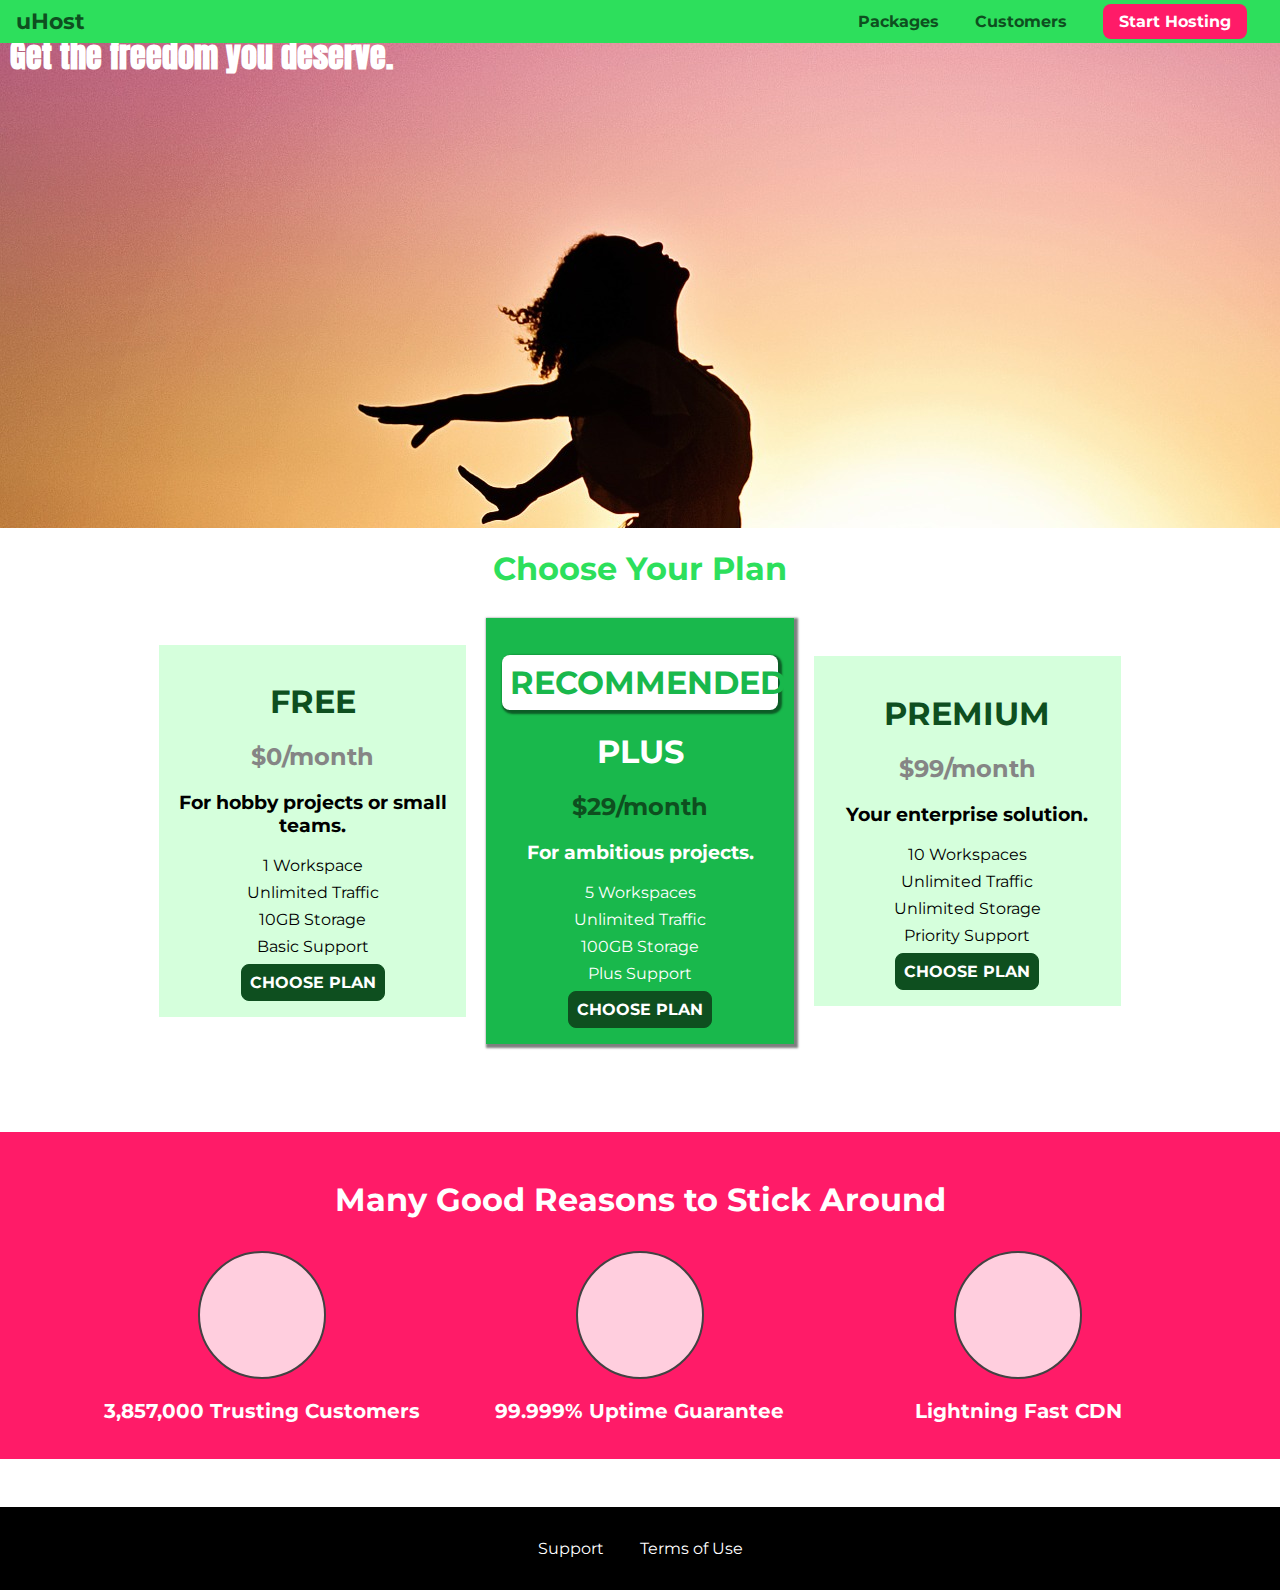
<file: index.html>
<!DOCTYPE html>
<html lang="en">

<head>
    <meta charset="UTF-8">
    <meta http-equiv="X-UA-Compatible" content="ie=edge">
    <title>uHost</title>
    <link rel="shortcut icon" href="favicon.png">
    <link href="https://fonts.googleapis.com/css?family=Anton" rel="stylesheet">
    <link href="https://fonts.googleapis.com/css?family=Montserrat:400,700" rel="stylesheet">
    <link rel="stylesheet" href="shared.css">
    <link rel="stylesheet" href="main.css">
</head>

<body>
    <div class="background"></div>
    <header class="main-header">
        <div>
            <a href="index.html" class="main-header__brand">
                uHost
            </a>
        </div>
        <nav class="main-nav">
            <ul class="main-nav__items">
                <li class="main-nav__item">
                    <a href="packages/index.html">Packages</a>
                </li>
                <li class="main-nav__item">
                    <a href="customers/index.html">Customers</a>
                </li>
                <li class="main-nav__item main-nav__item--cta">
                    <a href="start-hosting/index.html">Start Hosting</a>
                </li>
            </ul>
        </nav>
    </header>
    <main>
        <section id="product-overview">
            <h1>Get the freedom you deserve.</h1>
        </section>
        <section id="plans">
            <h1 class="section-title">Choose Your Plan</h1>
            <div class="plan__list">
                <article class="plan">
                    <h1 class="plan__title">FREE</h1>
                    <h2 class="plan__price">$0/month</h2>
                    <h3>For hobby projects or small teams.</h3>
                    <ul class="plan__features">
                        <li class="plan__feature">1 Workspace</li>
                        <li class="plan__feature">Unlimited Traffic</li>
                        <li class="plan__feature">10GB Storage</li>
                        <li class="plan__feature">Basic Support</li>
                    </ul>
                    <div>
                        <button class="button">CHOOSE PLAN</button>
                    </div>
                </article>
                <article class="plan plan--highlighted">
                    <h1 class="plan__annotation">RECOMMENDED</h1>
                    <h1 class="plan__title">PLUS</h1>
                    <h2 class="plan__price">$29/month</h2>
                    <h3>For ambitious projects.</h3>
                    <ul class="plan__features">
                        <li class="plan__feature">5 Workspaces</li>
                        <li class="plan__feature">Unlimited Traffic</li>
                        <li class="plan__feature">100GB Storage</li>
                        <li class="plan__feature">Plus Support</li>
                    </ul>
                    <div>
                        <button class="button">CHOOSE PLAN</button>
                    </div>
                </article>
                <article class="plan">
                    <h1 class="plan__title">PREMIUM</h1>
                    <h2 class="plan__price">$99/month</h2>
                    <h3>Your enterprise solution.</h3>
                    <ul class="plan__features">
                        <li class="plan__feature">10 Workspaces</li>
                        <li class="plan__feature">Unlimited Traffic</li>
                        <li class="plan__feature">Unlimited Storage</li>
                        <li class="plan__feature">Priority Support</li>
                    </ul>
                    <div>
                        <button class="button">CHOOSE PLAN</button>
                    </div>
                </article>
            </div>
        </section>
        <section id="key-features">
            <h1 class="section-title">Many Good Reasons to Stick Around</h1>
            <ul class="key-feature__list">
                <li class="key-feature">
                    <div class="key-feature__image">

                    </div>
                    <p class="key-feature__description">3,857,000 Trusting Customers</p>
                </li>
                <li class="key-feature">
                    <div class="key-feature__image">

                    </div>
                    <p class="key-feature__description">99.999% Uptime Guarantee</p>
                </li>
                <li class="key-feature">
                    <div class="key-feature__image">

                    </div>
                    <p class="key-feature__description">Lightning Fast CDN</p>
                </li>
            </ul>
        </section>
    </main>
    <footer class="main-footer">
        <nav>
            <ul class="main-footer__links">
                <li class="main-footer__link">
                    <a href="#">Support</a>
                </li>
                <li class="main-footer__link">
                    <a href="#">Terms of Use</a>
                </li>
            </ul>
        </nav>
    </footer>
</body>

</html>
</file>
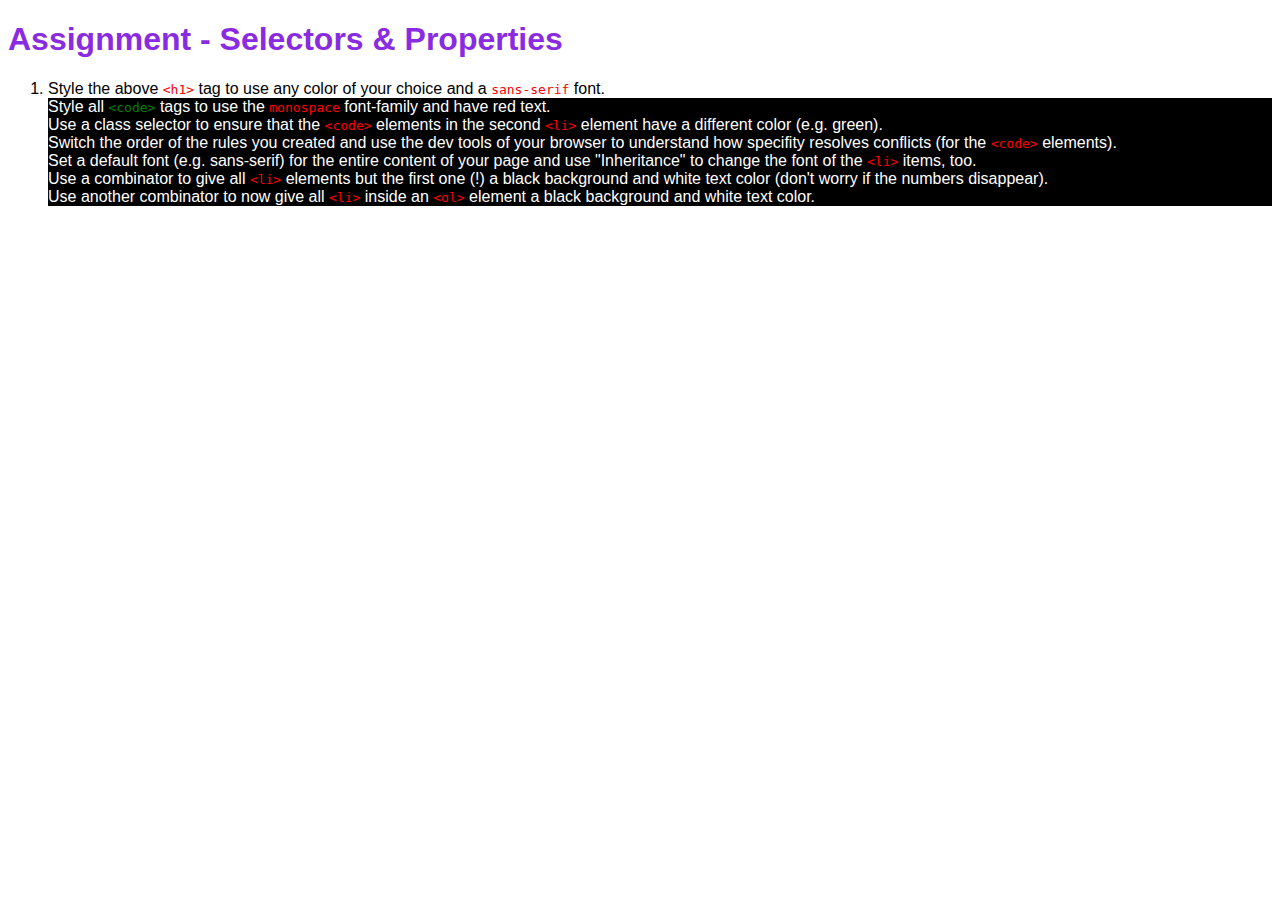
<file: Assignment/index.html>
<!DOCTYPE html>
<html lang="en">
<head>
    <meta charset="UTF-8">
    <meta name="viewport" content="width=device-width, initial-scale=1.0">
    <meta http-equiv="X-UA-Compatible" content="ie=edge">
    <title>CSS Course</title>
    <link rel="stylesheet" href="main.css">
</head>
<body>
    <h1 id="assignment-instructions">Assignment - Selectors &amp; Properties</h1>
    <ol>
        <li>Style the above <code>&lt;h1&gt;</code> tag to use any color of your choice and a <code>sans-serif</code> font.</li>
        <li>Style all <code class="second-code">&lt;code&gt;</code> tags to use the <code>monospace</code> font-family and have red text.</li>
        <li>Use a class selector to ensure that the <code>&lt;code&gt;</code> elements in the second <code>&lt;li&gt;</code> element have a different color (e.g. green).</li>
        <li>Switch the order of the rules you created and use the dev tools of your browser to understand how specifity resolves conflicts (for the <code>&lt;code&gt;</code> elements).</li>
        <li>Set a default font (e.g. sans-serif) for the entire content of your page and use "Inheritance" to change the font of the <code>&lt;li&gt;</code> items, too.</li>
        <li>Use a combinator to give all <code>&lt;li&gt;</code> elements but the first one (!) a black background and white text color (don't worry if the numbers disappear).</li>
        <li>Use another combinator to now give all <code>&lt;li&gt;</code> inside an <code>&lt;ol&gt;</code> element a black background and white text color.</li>
    </ol>
</body>
</html>
</file>
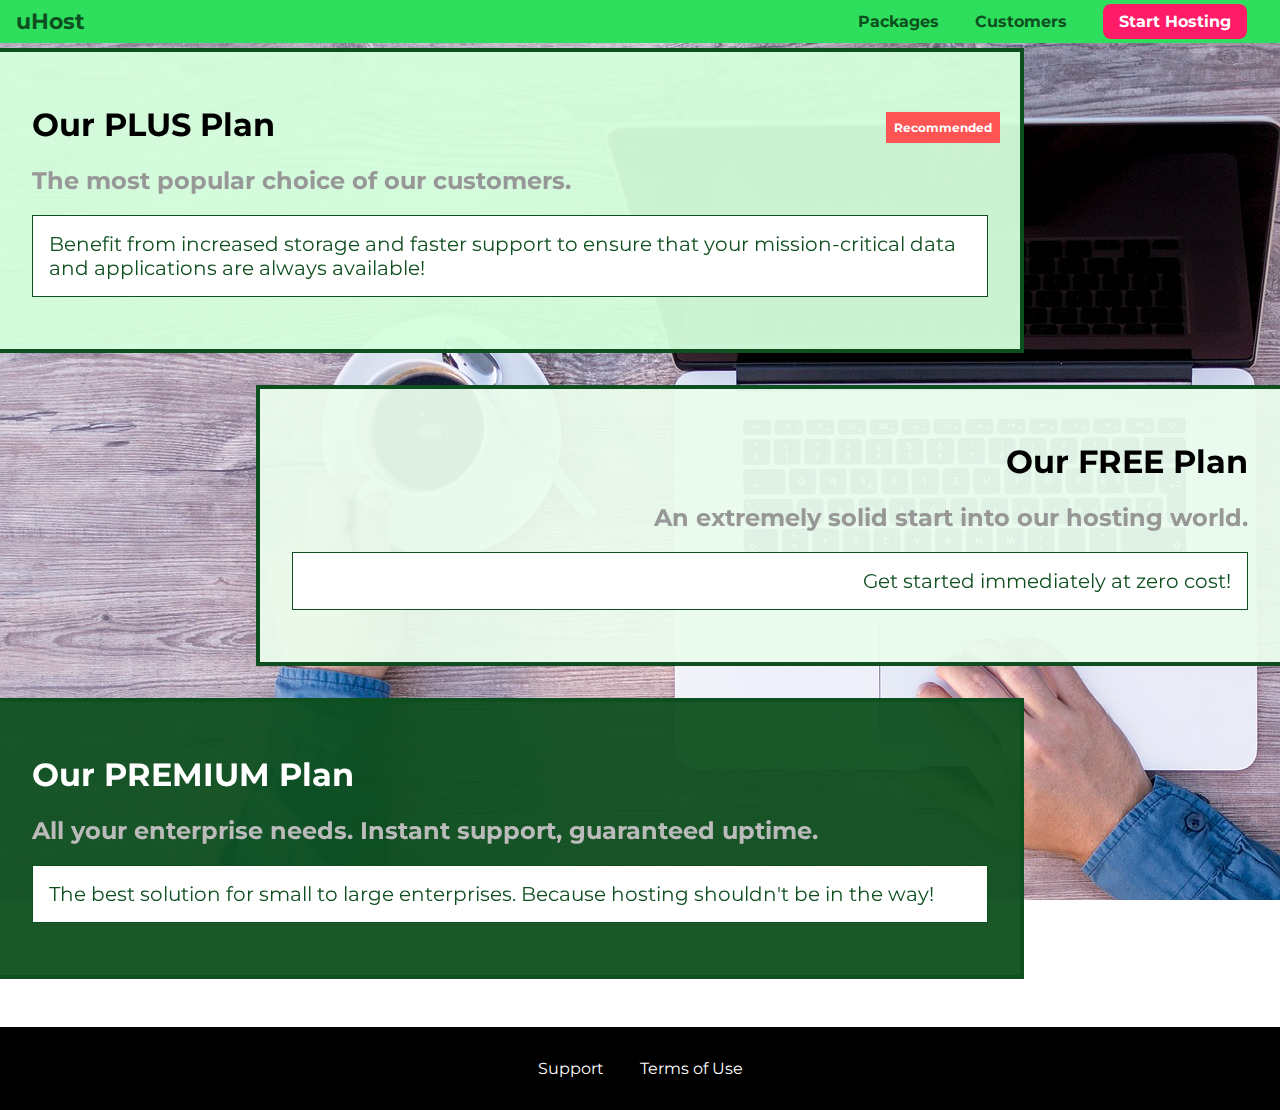
<file: packages/index.html>
<!DOCTYPE html>
<html lang="en">

<head>
    <meta charset="UTF-8">
    <meta http-equiv="X-UA-Compatible" content="ie=edge">
    <title>uHost</title>
    <link rel="shortcut icon" href="favicon.png">
    <link href="https://fonts.googleapis.com/css?family=Montserrat:400,700" rel="stylesheet">
    <link rel="stylesheet" href="../shared.css">
    <link rel="stylesheet" href="packages.css">
</head>

<body>
    <div class="background"></div>
    <header class="main-header">
        <div>
            <a href="../index.html" class="main-header__brand">
                uHost
            </a>
        </div>
        <nav class="main-nav">
            <ul class="main-nav__items">
                <li class="main-nav__item">
                    <a href="index.html">Packages</a>
                </li>
                <li class="main-nav__item">
                    <a href="../customers/index.html">Customers</a>
                </li>
                <li class="main-nav__item main-nav__item--cta">
                    <a href="../start-hosting/index.html">Start Hosting</a>
                </li>
            </ul>
        </nav>
    </header>
    <main>
        <section class="package" id="plus">
            <a href="#">
                <h1 class="package__title">Our PLUS Plan</h1>
                <h2 class="package__badge">Recommended</h2>
                <h2 class="package__subtitle">The most popular choice of our customers.</h2>
                <p class="package__info">Benefit from increased storage and faster support to ensure that your mission-critical data and applications
                    are always available!</p>
            </a>
        </section>
        <section class="package" id="free">
            <a href="#">
                <h1 class="package__title">Our FREE Plan</h1>
                <h2 class="package__subtitle">An extremely solid start into our hosting world.</h2>
                <p class="package__info">Get started immediately at zero cost!</p>
            </a>
        </section>
        <div class="clearfix"></div>
        <section class="package" id="premium">
            <a href="#">
                <h1 class="package__title">Our PREMIUM Plan</h1>
                <h2 class="package__subtitle">All your enterprise needs. Instant support, guaranteed uptime. </h2>
                <p class="package__info">The best solution for small to large enterprises. Because hosting shouldn't be in the way!</p>
            </a>
        </section>
    </main>
    <footer class="main-footer">
        <nav>
            <ul class="main-footer__links">
                <li class="main-footer__link">
                    <a href="#">Support</a>
                </li>
                <li class="main-footer__link">
                    <a href="#">Terms of Use</a>
                </li>
            </ul>
        </nav>
    </footer>
</body>

</html>
</file>
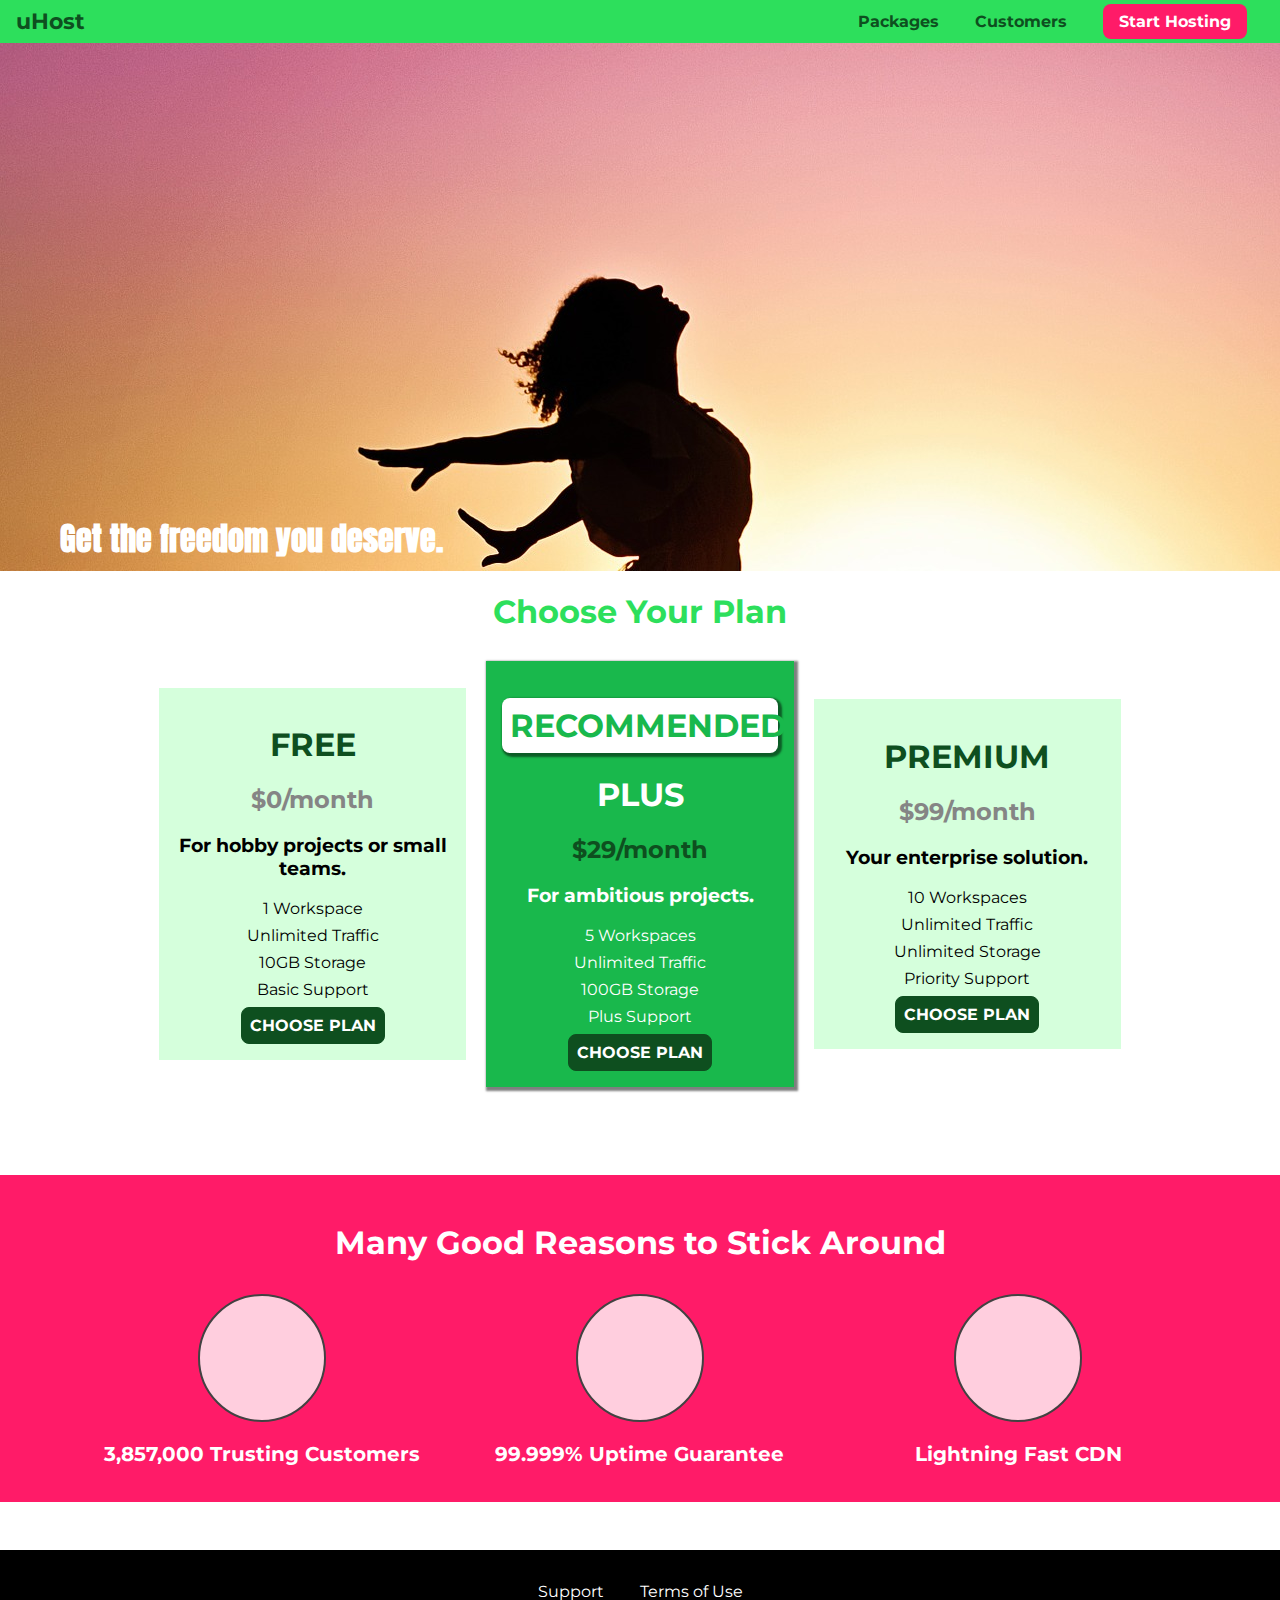
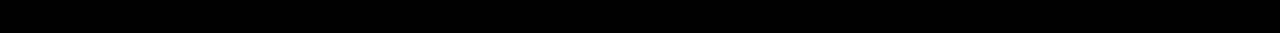
<file: Assignment/Assignment 3/index.html>
<!DOCTYPE html>
<html lang="en">

<head>
    <meta charset="UTF-8">
    <meta http-equiv="X-UA-Compatible" content="ie=edge">
    <title>uHost</title>
    <link rel="shortcut icon" href="favicon.png">
    <link href="https://fonts.googleapis.com/css?family=Anton" rel="stylesheet">
    <link href="https://fonts.googleapis.com/css?family=Montserrat:400,700" rel="stylesheet">
    <link rel="stylesheet" href="shared.css">
    <link rel="stylesheet" href="main.css">
</head>

<body>
    <header class="main-header">
        <div>
            <a href="index.html" class="main-header__brand">
                uHost
            </a>
        </div>
        <nav class="main-nav">
            <ul class="main-nav__items">
                <li class="main-nav__item">
                    <a href="packages/index.html">Packages</a>
                </li>
                <li class="main-nav__item">
                    <a href="customers/index.html">Customers</a>
                </li>
                <li class="main-nav__item main-nav__item--cta">
                    <a href="start-hosting/index.html">Start Hosting</a>
                </li>
            </ul>
        </nav>
    </header>
    <main>
        <section id="product-overview">
            <h1>Get the freedom you deserve.</h1>
        </section>
        <section id="plans">
            <h1 class="section-title">Choose Your Plan</h1>
            <div class="plan__list">
                <article class="plan">
                    <h1 class="plan__title">FREE</h1>
                    <h2 class="plan__price">$0/month</h2>
                    <h3>For hobby projects or small teams.</h3>
                    <ul class="plan__features">
                        <li class="plan__feature">1 Workspace</li>
                        <li class="plan__feature">Unlimited Traffic</li>
                        <li class="plan__feature">10GB Storage</li>
                        <li class="plan__feature">Basic Support</li>
                    </ul>
                    <div>
                        <button class="button">CHOOSE PLAN</button>
                    </div>
                </article>
                <article class="plan plan--highlighted">
                    <h1 class="plan__annotation">RECOMMENDED</h1>
                    <h1 class="plan__title">PLUS</h1>
                    <h2 class="plan__price">$29/month</h2>
                    <h3>For ambitious projects.</h3>
                    <ul class="plan__features">
                        <li class="plan__feature">5 Workspaces</li>
                        <li class="plan__feature">Unlimited Traffic</li>
                        <li class="plan__feature">100GB Storage</li>
                        <li class="plan__feature">Plus Support</li>
                    </ul>
                    <div>
                        <button class="button">CHOOSE PLAN</button>
                    </div>
                </article>
                <article class="plan">
                    <h1 class="plan__title">PREMIUM</h1>
                    <h2 class="plan__price">$99/month</h2>
                    <h3>Your enterprise solution.</h3>
                    <ul class="plan__features">
                        <li class="plan__feature">10 Workspaces</li>
                        <li class="plan__feature">Unlimited Traffic</li>
                        <li class="plan__feature">Unlimited Storage</li>
                        <li class="plan__feature">Priority Support</li>
                    </ul>
                    <div>
                        <button class="button">CHOOSE PLAN</button>
                    </div>
                </article>
            </div>
        </section>
        <section id="key-features">
            <h1 class="section-title">Many Good Reasons to Stick Around</h1>
            <ul class="key-feature__list">
                <li class="key-feature">
                    <div class="key-feature__image">

                    </div>
                    <p class="key-feature__description">3,857,000 Trusting Customers</p>
                </li>
                <li class="key-feature">
                    <div class="key-feature__image">

                    </div>
                    <p class="key-feature__description">99.999% Uptime Guarantee</p>
                </li>
                <li class="key-feature">
                    <div class="key-feature__image">

                    </div>
                    <p class="key-feature__description">Lightning Fast CDN</p>
                </li>
            </ul>
        </section>
    </main>
    <footer class="main-footer">
        <nav>
            <ul class="main-footer__links">
                <li class="main-footer__link">
                    <a href="#">Support</a>
                </li>
                <li class="main-footer__link">
                    <a href="#">Terms of Use</a>
                </li>
            </ul>
        </nav>
    </footer>
</body>

</html>
</file>
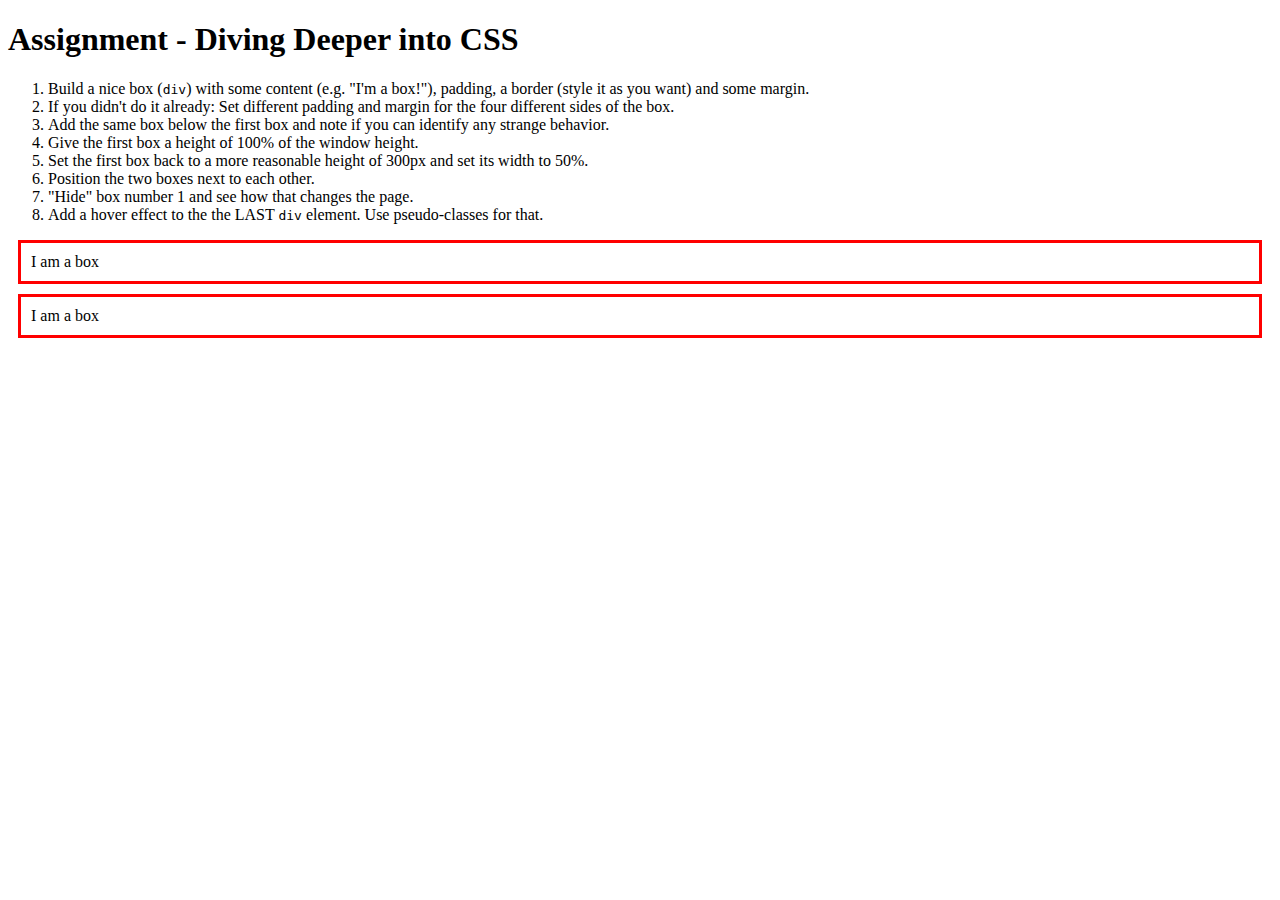
<file: Assignment/Assignment2/index.html>
<!DOCTYPE html>
<html lang="en">
<head>
    <meta charset="UTF-8">
    <meta name="viewport" content="width=device-width, initial-scale=1.0">
    <meta http-equiv="X-UA-Compatible" content="ie=edge">
    <title>CSS Course</title>
    <link rel="stylesheet" href="main.css">
</head>
<body>
    <h1>Assignment - Diving Deeper into CSS</h1>
    <ol>
        <li>Build a nice box (<code>div</code>) with some content (e.g. "I'm a box!"), padding, a border (style it as you want) and some margin.</li>
        <li>If you didn't do it already: Set different padding and margin for the four different sides of the box.</li>
        <li>Add the same box below the first box and note if you can identify any strange behavior.</li>
        <li>Give the first box a height of 100% of the window height.</li>
        <li>Set the first box back to a more reasonable height of 300px and set its width to 50%.</li>
        <li>Position the two boxes next to each other.</li>
        <li>"Hide" box number 1 and see how that changes the page.</li>
        <li>Add a hover effect to the the LAST <code>div</code> element. Use pseudo-classes for that.</li>
    </ol>
    <div class="box" id="first-box">
        I am a box
    </div>
    <div class="box">
        I am a box
    </div>
</body>
</html>
</file>
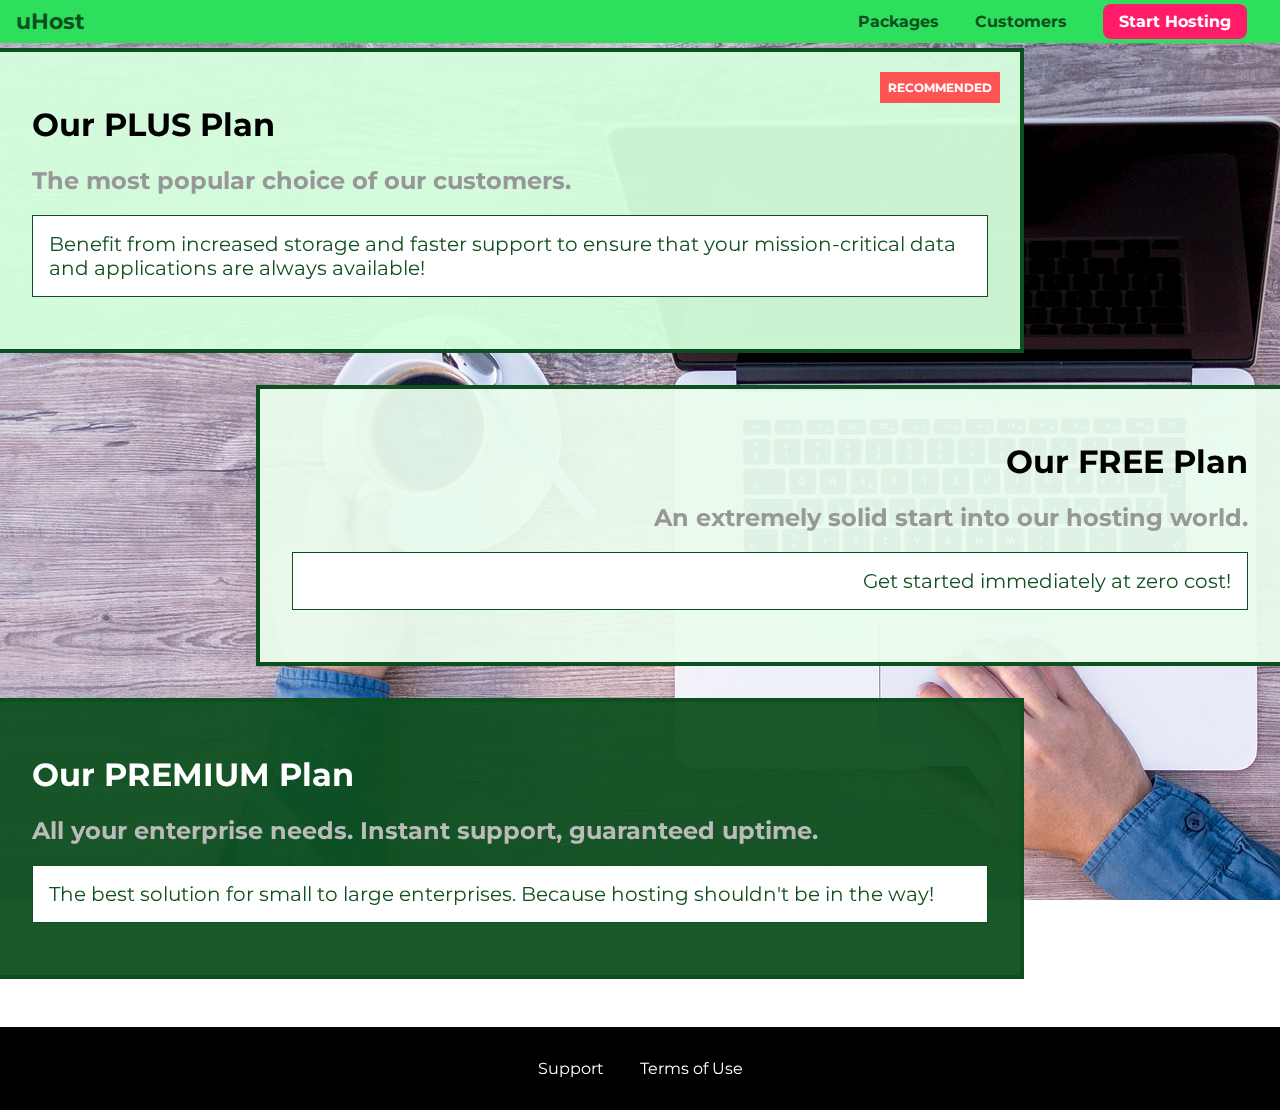
<file: Assignment/Assignment 3/packages/index.html>
<!DOCTYPE html>
<html lang="en">

<head>
    <meta charset="UTF-8">
    <meta http-equiv="X-UA-Compatible" content="ie=edge">
    <title>uHost</title>
    <link rel="shortcut icon" href="favicon.png">
    <link href="https://fonts.googleapis.com/css?family=Montserrat:400,700" rel="stylesheet">
    <link rel="stylesheet" href="../shared.css">
    <link rel="stylesheet" href="packages.css">
</head>

<body>
    <div class="background"></div>
    <header class="main-header">
        <div>
            <a href="../index.html" class="main-header__brand">
                uHost
            </a>
        </div>
        <nav class="main-nav">
            <ul class="main-nav__items">
                <li class="main-nav__item">
                    <a href="index.html">Packages</a>
                </li>
                <li class="main-nav__item">
                    <a href="../customers/index.html">Customers</a>
                </li>
                <li class="main-nav__item main-nav__item--cta">
                    <a href="../start-hosting/index.html">Start Hosting</a>
                </li>
            </ul>
        </nav>
    </header>
    <main>
        <section class="package" id="plus">
            <a href="#">
                <h1 class="package__title">Our PLUS Plan</h1>
                <h2 class="package__badge">RECOMMENDED</h2>
                <h2 class="package__subtitle">The most popular choice of our customers.</h2>
                <p class="package__info">Benefit from increased storage and faster support to ensure that your mission-critical data and applications
                    are always available!</p>
            </a>
        </section>
        <section class="package" id="free">
            <a href="#">
                <h1 class="package__title">Our FREE Plan</h1>
                <h2 class="package__subtitle">An extremely solid start into our hosting world.</h2>
                <p class="package__info">Get started immediately at zero cost!</p>
            </a>
        </section>
        <div class="clearfix"></div>
        <section class="package" id="premium">
            <a href="#">
                <h1 class="package__title">Our PREMIUM Plan</h1>
                <h2 class="package__subtitle">All your enterprise needs. Instant support, guaranteed uptime. </h2>
                <p class="package__info">The best solution for small to large enterprises. Because hosting shouldn't be in the way!</p>
            </a>
        </section>
    </main>
    <footer class="main-footer">
        <nav>
            <ul class="main-footer__links">
                <li class="main-footer__link">
                    <a href="#">Support</a>
                </li>
                <li class="main-footer__link">
                    <a href="#">Terms of Use</a>
                </li>
            </ul>
        </nav>
    </footer>
</body>

</html>
</file>
<file: shared.css>
* {
    box-sizing: border-box;
}

body {
    font-family: 'Montserrat', sans-serif;
    margin: 0;
}

.main-header {
    width: 100%;
    position: fixed;
    top: 0;
    left: 0;
    background: #2ddf5c;
    padding: 8px 16px;
}

.main-header > div {
    display: inline-block;
    vertical-align: middle;
}

.main-header__brand {
    color: #0e4f1f;
    text-decoration: none;
    font-weight: bold;
    font-size: 22px;
}

.main-nav {
    display: inline-block;
    text-align: right;
    width: calc(100% - 74px);
    vertical-align: middle;
}

.main-nav__items {
    margin: 0;
    padding: 0;
    list-style: none;
}

.main-nav__item {
    display: inline-block;
    margin: 0 16px;
}

.main-nav__item a {
    text-decoration: none;
    color: #0e4f1f;
    font-weight: bold;
    padding: 3px 0;
}

.main-nav__item a:hover,
.main-nav__item a:active {
    color: white;
    border-bottom: 5px solid white;
}

.main-nav__item--cta a {
    color: white;
    background: #ff1b68;
    padding: 8px 16px;
    border-radius: 8px;
}

.main-nav__item--cta a:hover,
.main-nav__item--cta a:active {
    color: #ff1b68;
    background: white;
    border: none;
}

.main-footer {
    background: black;
    padding: 32px;
    margin-top: 48px;
}

.main-footer__links {
    list-style: none;
    margin: 0;
    padding: 0;
    text-align: center;
}

.main-footer__link {
    display: inline-block;
    margin: 0 16px;
}

.main-footer__link a {
    color: white;
    text-decoration: none;
}

.main-footer__link a:hover,
.main-footer__link a:active {
    color: #ccc;
}

.button {
    background: #0e4f1f;
    color: white;
    font: inherit;
    border: 1.5px solid #0e4f1f;
    padding: 8px;
    border-radius: 8px;
    font-weight: bold;
    cursor: pointer;
}

.button:hover,
.button:active {
    background: white;
    color: #0e4f1f;
}

.button:focus {
    outline: none;
}
</file>
<file: main.css>
#product-overview {
    background: url("freedom.jpg");
    width: 100%;
    height: 528px;
    padding: 10px;   
}

.section-title {
    color: #2ddf5c;
    text-align: center;
}

#product-overview h1 {
    color: white;
    font-family: 'Anton', sans-serif;
}

.plan__list {
    width: 80%;
    margin: auto;
    text-align: center;
}

.plan {
    background: #d5ffdc;
    text-align: center;
    padding: 16px;
    margin: 8px;
    display: inline-block;
    width: 30%;
    vertical-align: middle;
}

.plan--highlighted {
    background: #19b84c;
    color: white;
    box-shadow: 2px 2px 2px 2px rgba(0, 0, 0, 0.5);
}

.plan__annotation {
    background: white;
    color: #19b84c;
    padding: 8px;
    box-shadow: 2px 2px 2px 2px rgba(0, 0, 0, 0.5);
    border-radius: 8px;
}

.plan__title {
    color: #0e4f1f;
}

.plan__price {
    color: #858585;
}

.plan--highlighted .plan__title {
    color: white;
}

.plan--highlighted .plan__price {
    color: #0e4f1f;
}

.plan__features {
    list-style: none;
    margin: 0;
    padding: 0;
}

.plan__feature {
    margin: 8px 0;
}

#key-features {
    background: #ff1b68;
    margin-top: 80px;
    padding: 16px;
}

#key-features .section-title {
    color: white;
    margin: 32px;
}

.key-feature__list {
    list-style: none;
    margin: 0;
    padding: 0;
    text-align: center;
}

.key-feature {
    display: inline-block;
    width: 30%;
    vertical-align: top;
}

.key-feature__image {
    background: #ffcede;
    width: 128px;
    height: 128px;
    border: 2px solid #424242;
    border-radius: 50%;
    margin: auto;
}

.key-feature__description {
    text-align: center;
    font-weight: bold;
    color: white;
    font-size: 20px;
}

/* h1 {
    font-family: sans-serif;
} */
</file>
<file: Assignment/main.css>
h1 {
    color: blueviolet;
    font-family: sans-serif;
}

code {
    color: red;
    font-family: monospace;
}

.second-code {
    color: green;
}

body {
    font-family: sans-serif;
}

li + li {
      background: black;
      color: white;
}

ul li {
    background: black;
    color: white;
}
</file>
<file: packages/packages.css>
main {
    padding-top: 32px;
}

.background {
    background: url("../images/plans-background.jpg");
    width: 100%;
    height: 100%;
    position: fixed;
    z-index: -1;
}

.package {
    width: 80%;
    margin: 16px 0;
    border: 4px solid #0e4f1f;
    border-left: none;
    position: relative;
   
}

.package:hover,
.package:active {
    box-shadow: 2px 2px 4px rgba(0,0,0,0.5);
    border-color: #ff5454;
    /* border-color: #ff5454 !important; */
}

.package a {
    text-decoration: none;
    color: inherit;
    display: block;
    padding: 32px;
}

.package__badge {
    position: absolute;
    top: 40px;
    right: 0;
    margin: 20px;
    font-size: 12px;
    color: white;
    background-color: #ff5454;
    padding: 8px;
  
    
}
.package__subtitle {
    color: #979797;
}

.package__info {
    padding: 16px;
    border: 1px solid #0e4f1f;
    font-size: 20px;
    color: #0e4f1f;
    background: white;
}

.clearfix {
    clear: both;
}

#plus {
    background: rgba(213, 255, 220, 0.95);
}

#free {
    background: rgba(234, 252, 237, 0.95);
    float: right;
    border-right: none;
    border-left: 4px solid #0e4f1f;
    text-align: right;
}

#free:hover,
#free:active {
    border-left-color: #ff5454;
}

#premium {
    background: rgba(14, 79, 31, 0.95);
}

#premium .package__title {
    color: white;
}

#premium .package__subtitle {
    color: #bbb;
}
</file>
<file: Assignment/Assignment 3/shared.css>
* {
    box-sizing: border-box;
}

body {
    font-family: 'Montserrat', sans-serif;
    margin: 0;
}

.main-header {
    width: 100%;
    position: fixed;
    top: 0;
    left: 0;
    background: #2ddf5c;
    padding: 8px 16px;
    z-index: 1;
}

.main-header > div {
    display: inline-block;
    vertical-align: middle;
}

.main-header__brand {
    color: #0e4f1f;
    text-decoration: none;
    font-weight: bold;
    font-size: 22px;
}

.main-nav {
    display: inline-block;
    text-align: right;
    width: calc(100% - 74px);
    vertical-align: middle;
}

.main-nav__items {
    margin: 0;
    padding: 0;
    list-style: none;
}

.main-nav__item {
    display: inline-block;
    margin: 0 16px;
}

.main-nav__item a {
    text-decoration: none;
    color: #0e4f1f;
    font-weight: bold;
    padding: 3px 0;
}

.main-nav__item a:hover,
.main-nav__item a:active {
    color: white;
    border-bottom: 5px solid white;
}

.main-nav__item--cta a {
    color: white;
    background: #ff1b68;
    padding: 8px 16px;
    border-radius: 8px;
}

.main-nav__item--cta a:hover,
.main-nav__item--cta a:active {
    color: #ff1b68;
    background: white;
    border: none;
}

.main-footer {
    background: black;
    padding: 32px;
    margin-top: 48px;
}

.main-footer__links {
    list-style: none;
    margin: 0;
    padding: 0;
    text-align: center;
}

.main-footer__link {
    display: inline-block;
    margin: 0 16px;
}

.main-footer__link a {
    color: white;
    text-decoration: none;
}

.main-footer__link a:hover,
.main-footer__link a:active {
    color: #ccc;
}

.button {
    background: #0e4f1f;
    color: white;
    font: inherit;
    border: 1.5px solid #0e4f1f;
    padding: 8px;
    border-radius: 8px;
    font-weight: bold;
    cursor: pointer;
}

.button:hover,
.button:active {
    background: white;
    color: #0e4f1f;
}

.button:focus {
    outline: none;
}
</file>
<file: Assignment/Assignment 3/main.css>
#product-overview {
    background: url("freedom.jpg");
    width: 100%;
    height: 528px;
    padding: 10px;
    margin-top: 43px;
    position: relative;
}

.section-title {
    color: #2ddf5c;
    text-align: center;
}

#product-overview h1 {
    color: white;
    font-family: 'Anton', sans-serif;
    position: absolute;
    top: 450px;
    left: 60px;
}

.plan__list {
    width: 80%;
    margin: auto;
    text-align: center;
}

.plan {
    background: #d5ffdc;
    text-align: center;
    padding: 16px;
    margin: 8px;
    display: inline-block;
    width: 30%;
    vertical-align: middle;
}

.plan--highlighted {
    background: #19b84c;
    color: white;
    box-shadow: 2px 2px 2px 2px rgba(0, 0, 0, 0.5);
}

.plan__annotation {
    background: white;
    color: #19b84c;
    padding: 8px;
    box-shadow: 2px 2px 2px 2px rgba(0, 0, 0, 0.5);
    border-radius: 8px;
}

.plan__title {
    color: #0e4f1f;
}

.plan__price {
    color: #858585;
}

.plan--highlighted .plan__title {
    color: white;
}

.plan--highlighted .plan__price {
    color: #0e4f1f;
}

.plan__features {
    list-style: none;
    margin: 0;
    padding: 0;
}

.plan__feature {
    margin: 8px 0;
}

#key-features {
    background: #ff1b68;
    margin-top: 80px;
    padding: 16px;
}

#key-features .section-title {
    color: white;
    margin: 32px;
}

.key-feature__list {
    list-style: none;
    margin: 0;
    padding: 0;
    text-align: center;
}

.key-feature {
    display: inline-block;
    width: 30%;
    vertical-align: top;
}

.key-feature__image {
    background: #ffcede;
    width: 128px;
    height: 128px;
    border: 2px solid #424242;
    border-radius: 50%;
    margin: auto;
}

.key-feature__description {
    text-align: center;
    font-weight: bold;
    color: white;
    font-size: 20px;
}

/* h1 {
    font-family: sans-serif;
} */
</file>
<file: Assignment/Assignment2/main.css>
.box {
    padding: 10px;
    border: 3px solid red;
    margin: 10px;
}

#first-box {
    
}
</file>
<file: Assignment/Assignment 3/packages/packages.css>
main {
    padding-top: 32px;
}

.background {
    background: url("../images/plans-background.jpg");
    width: 100%;
    height: 100%;
    position: fixed;
    z-index: -1;
}

.package {
    width: 80%;
    margin: 16px 0;
    border: 4px solid #0e4f1f;
    border-left: none;
    position: relative;
}

.package:hover,
.package:active {
    box-shadow: 2px 2px 4px rgba(0,0,0,0.5);
    border-color: #ff5454;
    /* border-color: #ff5454 !important; */
}

.package a {
    text-decoration: none;
    color: inherit;
    display: block;
    padding: 32px;
}

.package__badge {
    position: absolute;
    top: 0;
    right: 0;
    margin: 20px;
    font-size: 12px;
    color: white;
    background: #ff5454;
    padding: 8px;
    z-index: 10;
}

.package__subtitle {
    color: #979797;
}

.package__info {
    padding: 16px;
    border: 1px solid #0e4f1f;
    font-size: 20px;
    color: #0e4f1f;
    background: white;
}

.clearfix {
    clear: both;
}

#plus {
    background: rgba(213, 255, 220, 0.95);
}

#free {
    background: rgba(234, 252, 237, 0.95);
    float: right;
    border-right: none;
    border-left: 4px solid #0e4f1f;
    text-align: right;
}

#free:hover,
#free:active {
    border-left-color: #ff5454;
}

#premium {
    background: rgba(14, 79, 31, 0.95);
}

#premium .package__title {
    color: white;
}

#premium .package__subtitle {
    color: #bbb;
}
</file>
